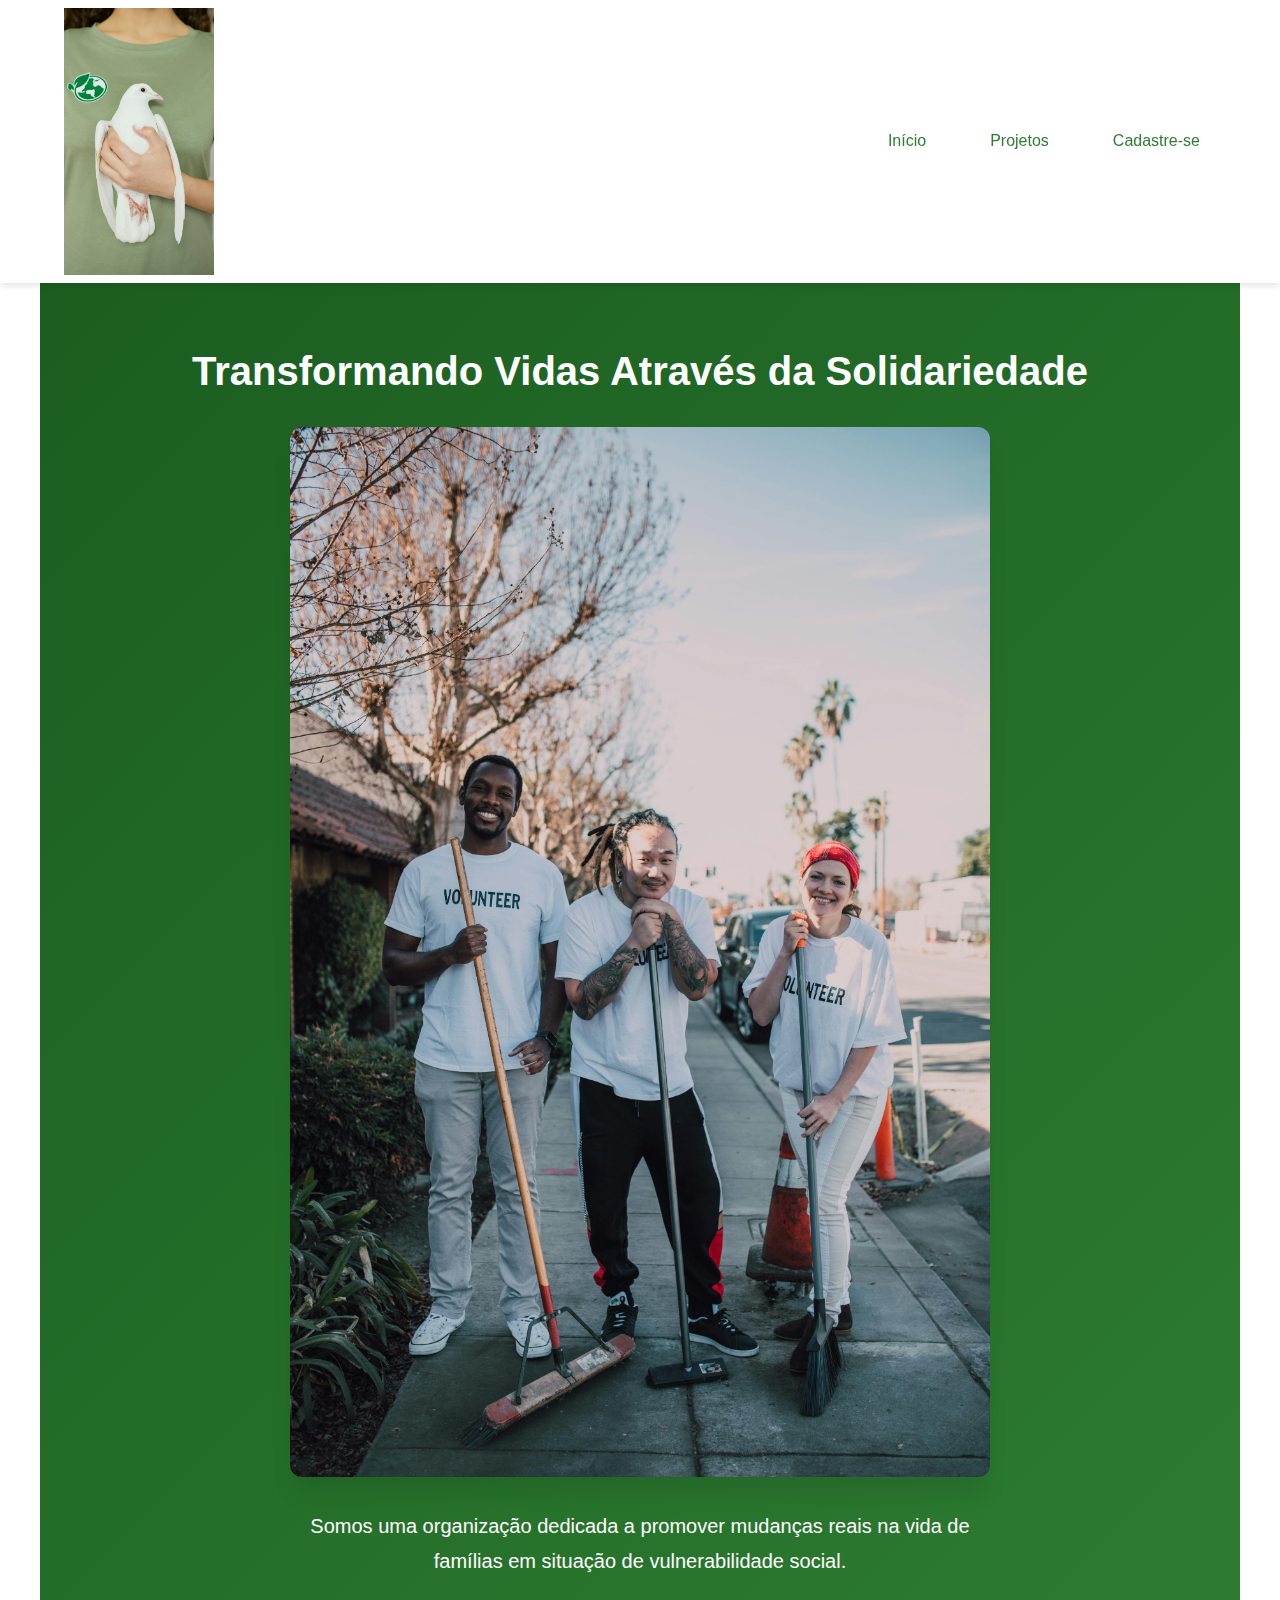
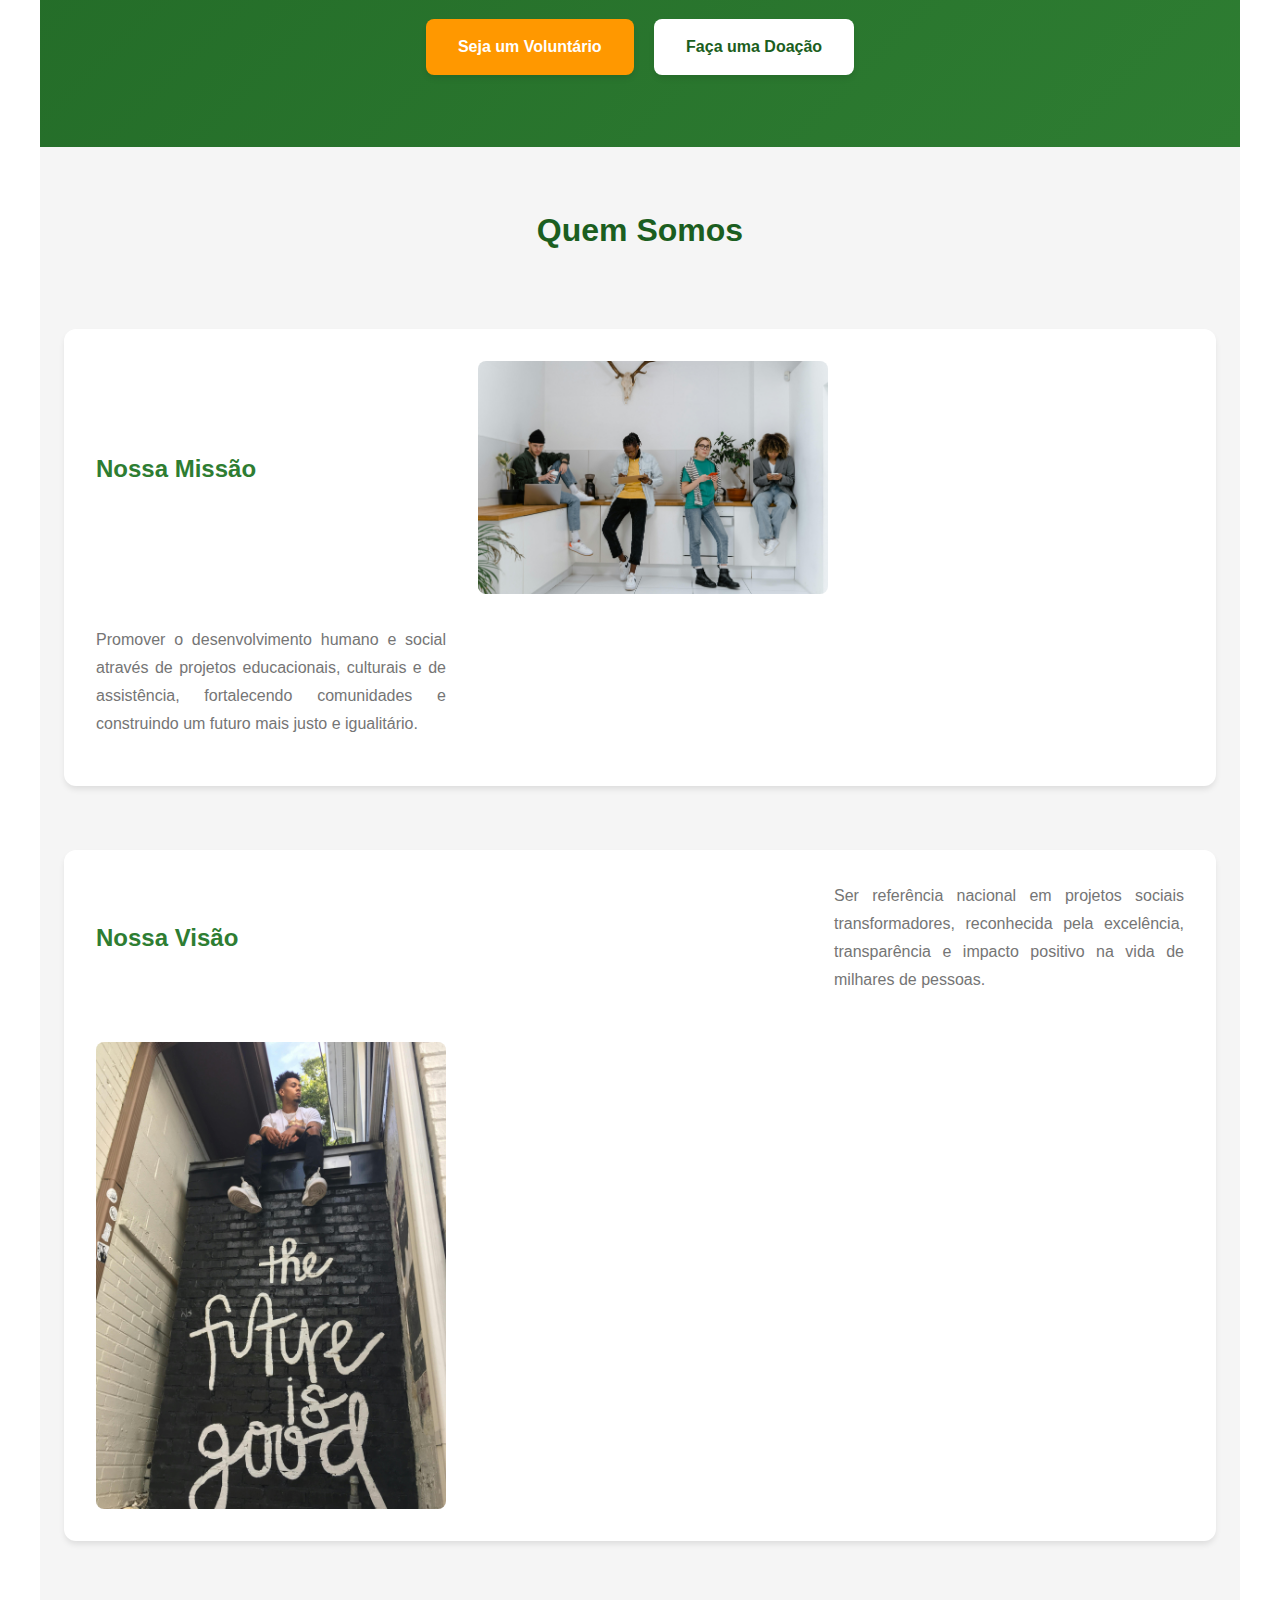
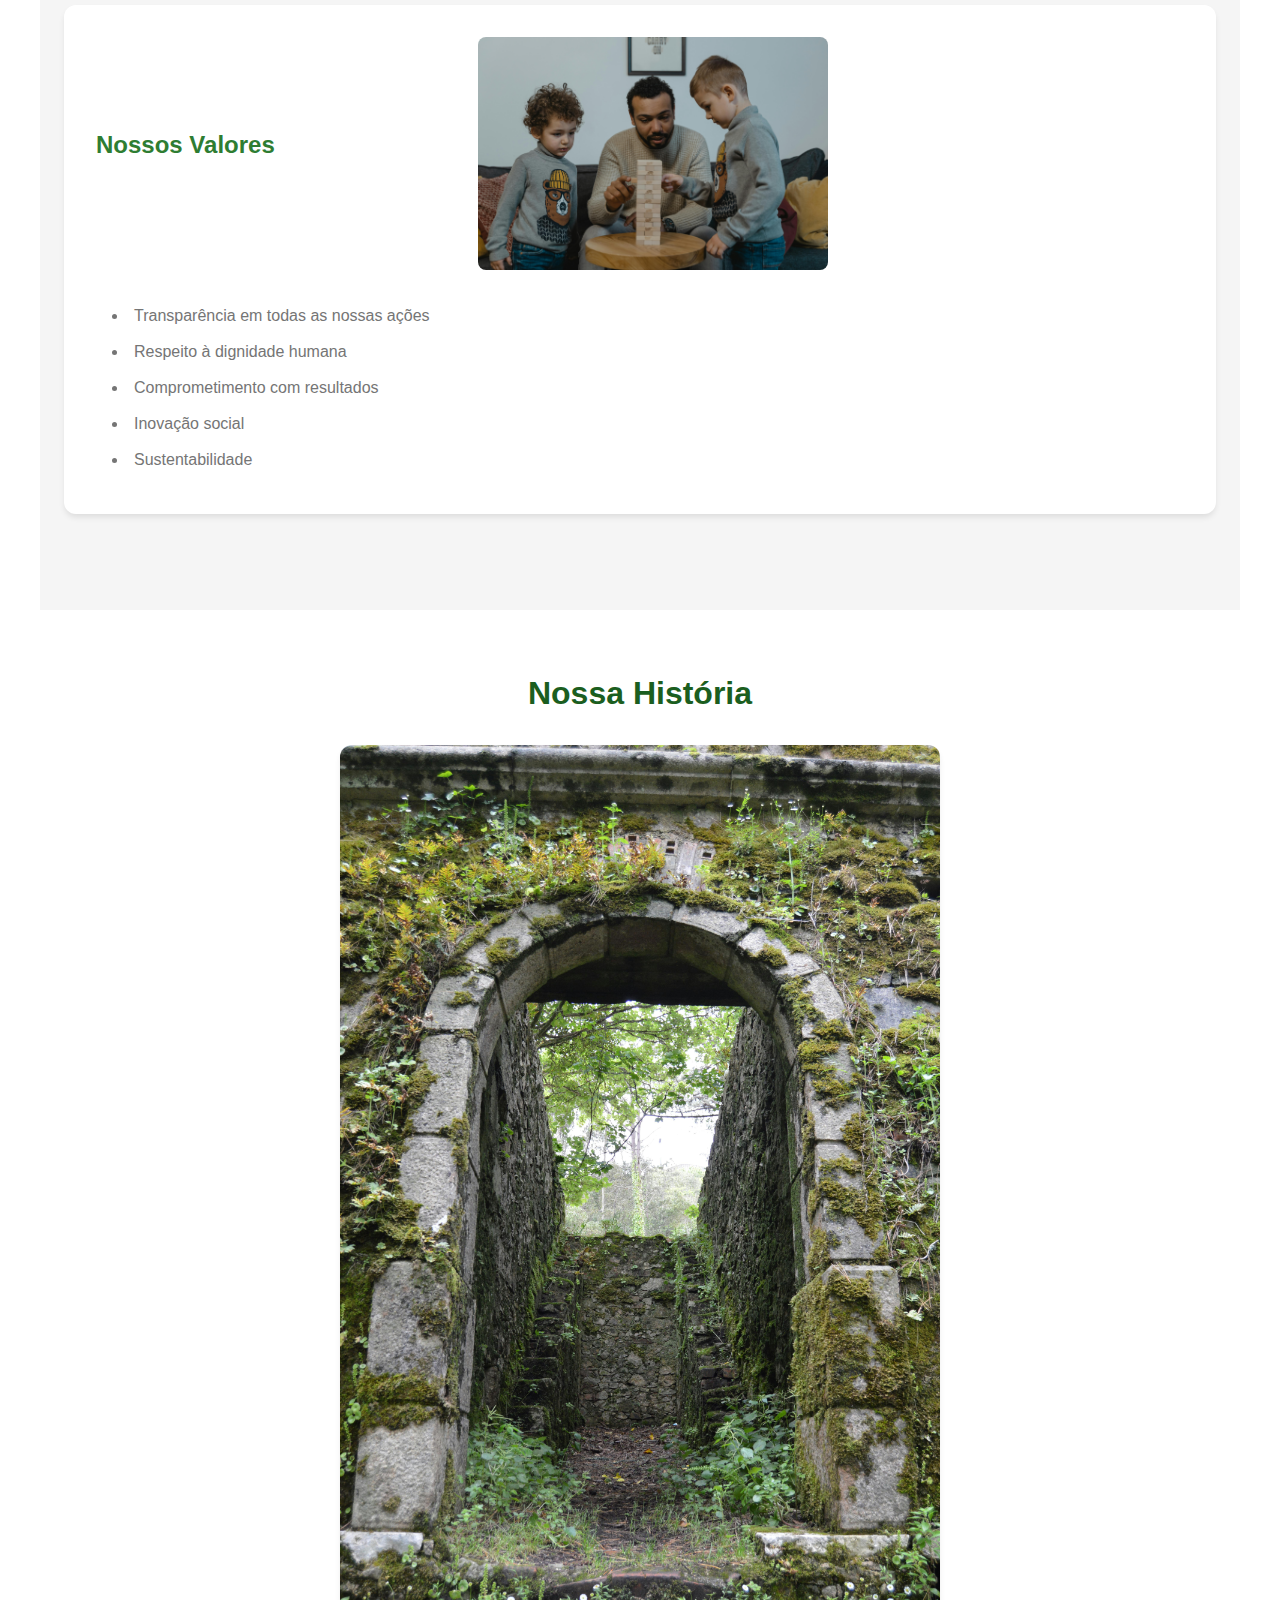
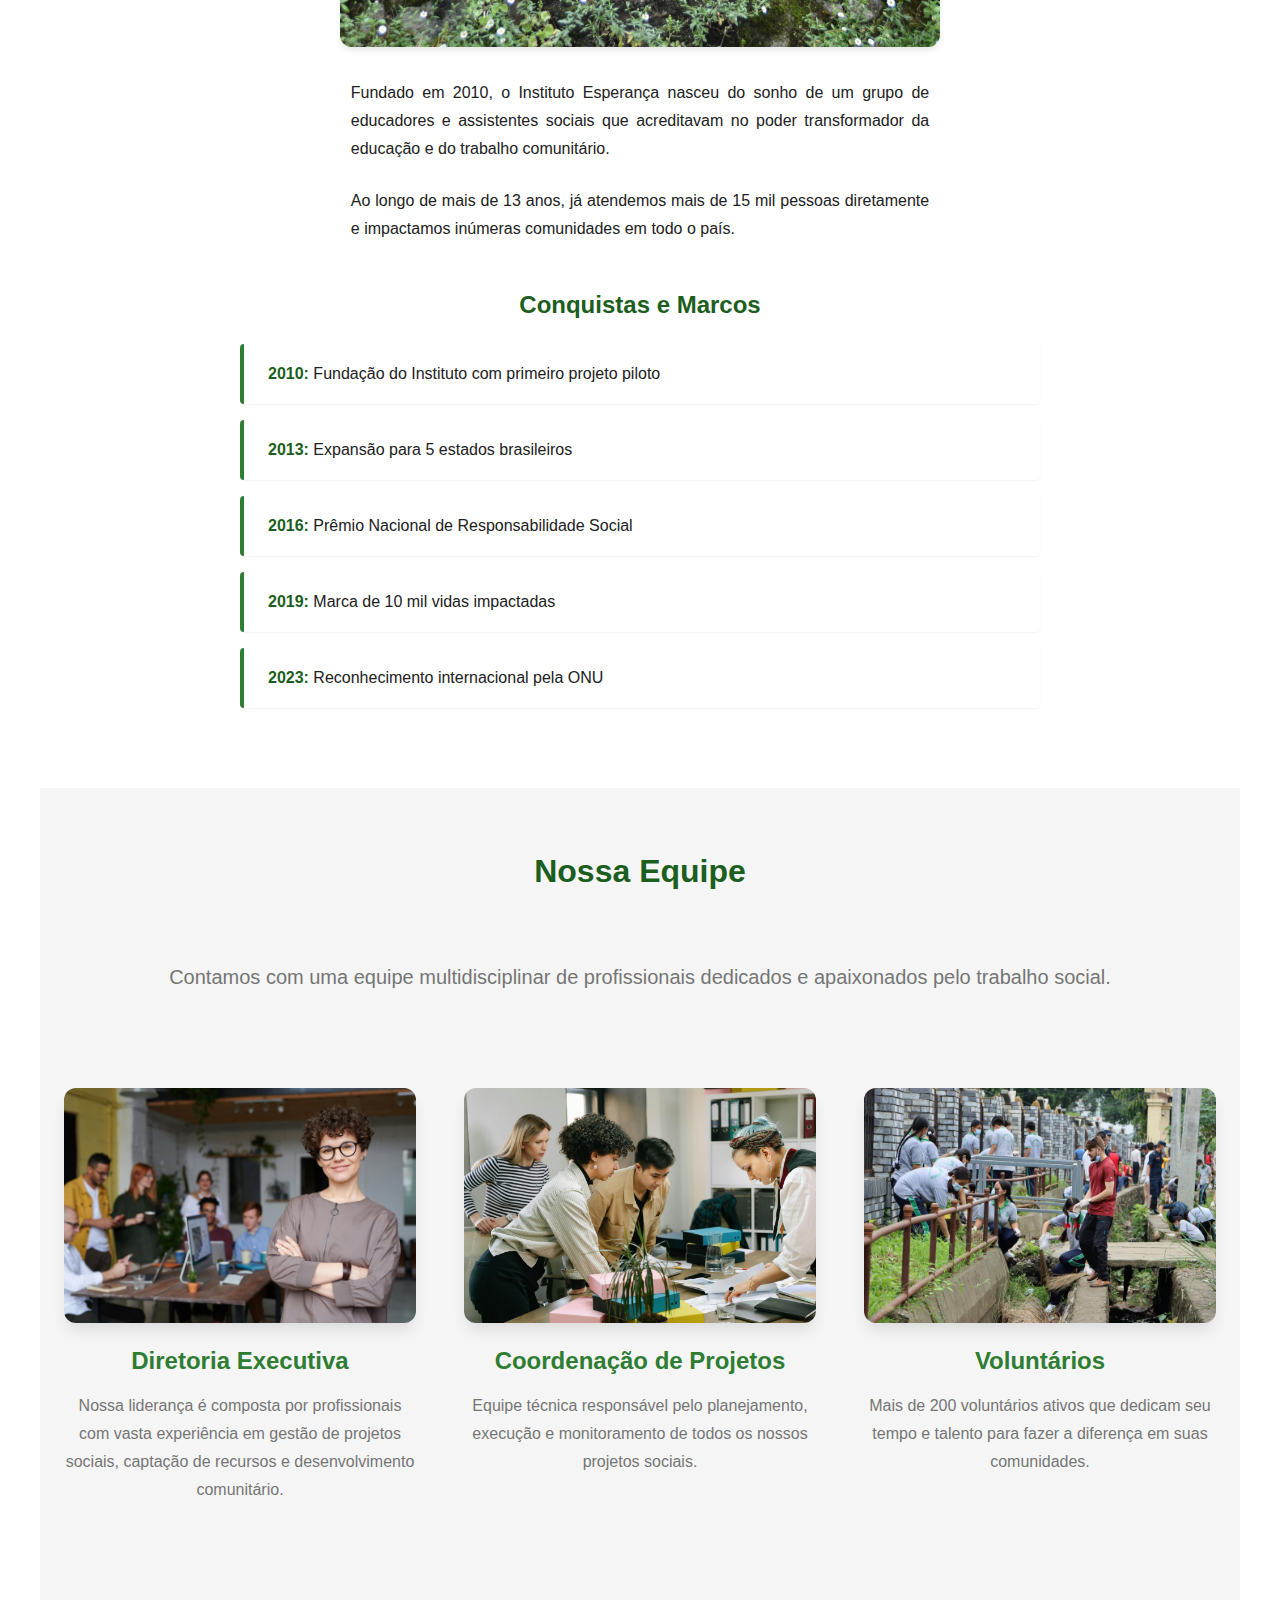
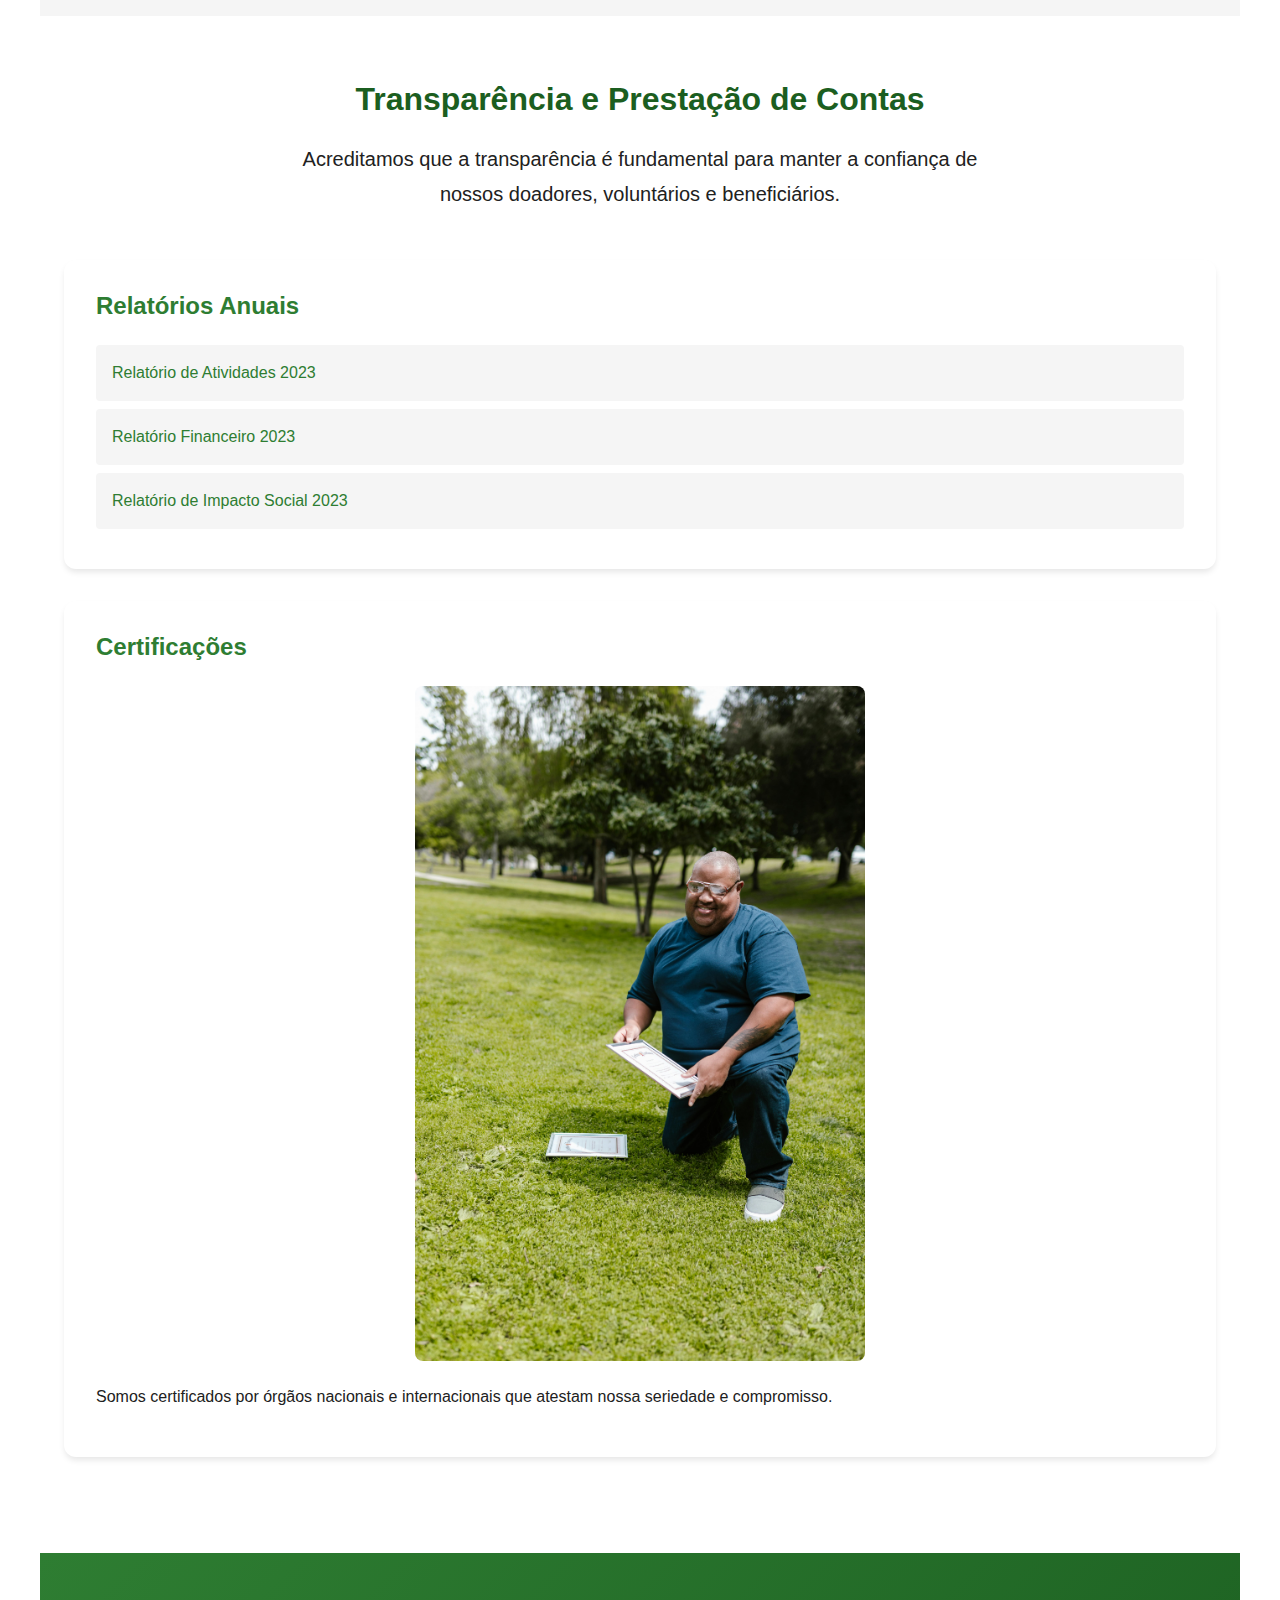
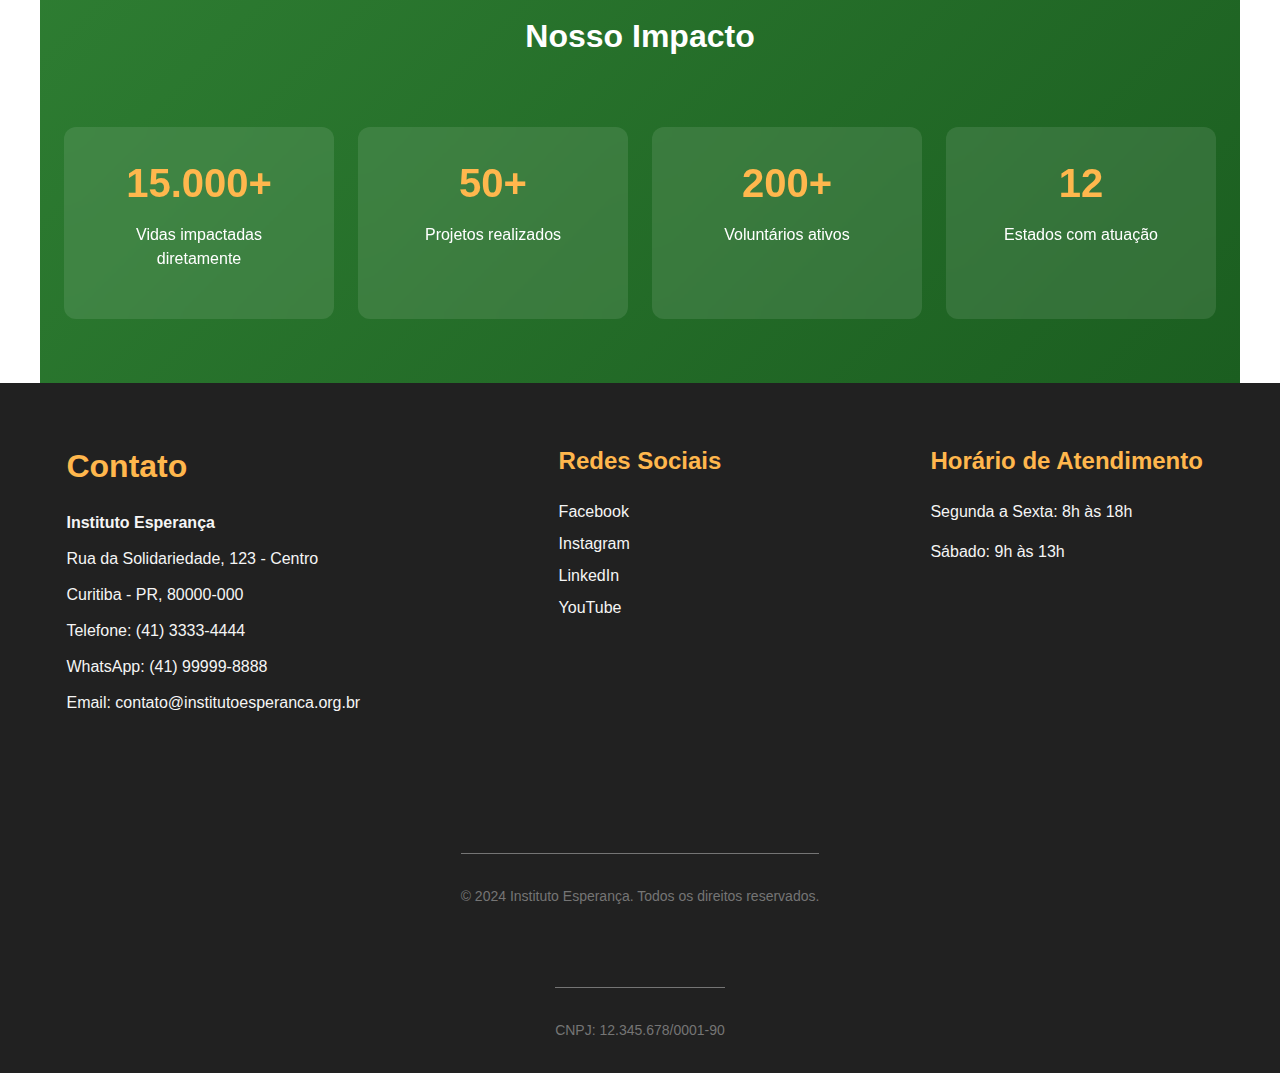
<file: index.html>
<!DOCTYPE html>
<html lang="pt-BR">
<head>
    <meta charset="UTF-8">
    <meta name="viewport" content="width=device-width, initial-scale=1.0">
    <meta name="description" content="ONG dedicada a transformar vidas através de projetos sociais, educação e inclusão. Conheça nosso trabalho e faça parte dessa transformação.">
    <title>Instituto Esperança - Transformando Vidas</title>
    <link rel="stylesheet" href="estilos/variables.css">
    <link rel="stylesheet" href="estilos/layout.css">
    <link rel="stylesheet" href="estilos/responsive.css">
    <link rel="stylesheet" href="estilos/components.css">
</head>
<body>
    <!-- Cabeçalho Principal -->
    <header>
        <nav>
            <img src="imagens/logo.jpg" alt="Logo Instituto Esperança" width="150">
            <ul>
                <li><a href="index.html">Início</a></li>
                <li><a href="projetos.html">Projetos</a></li>
                <li><a href="cadastro.html">Cadastre-se</a></li>
            </ul>
        </nav>
    </header>

    <!-- Conteúdo Principal -->
    <main>
        <!-- Seção Hero/Destaque -->
        <section>
            <h1>Transformando Vidas Através da Solidariedade</h1>
            <img src="imagens/banner-principal.jpg" alt="Crianças participando de atividades educacionais" width="700">
            <p>Somos uma organização dedicada a promover mudanças reais na vida de famílias em situação de vulnerabilidade social.</p>
            <a href="cadastro.html">Seja um Voluntário</a>
            <a href="projetos.html">Faça uma Doação</a>
        </section>

        <!-- Sobre a Organização -->
        <section>
            <h2>Quem Somos</h2>
            <article>
                <h3>Nossa Missão</h3>
                <img src="imagens/missao.jpg" alt="Equipe trabalhando em projeto social" width="350">
                <p>Promover o desenvolvimento humano e social através de projetos educacionais, culturais e de assistência, fortalecendo comunidades e construindo um futuro mais justo e igualitário.</p>
            </article>

            <article>
                <h3>Nossa Visão</h3>
                <img src="imagens/visao.jpg" alt="Visão de futuro da organização" width="350">
                <p>Ser referência nacional em projetos sociais transformadores, reconhecida pela excelência, transparência e impacto positivo na vida de milhares de pessoas.</p>
            </article>

            <article>
                <h3>Nossos Valores</h3>
                <img src="imagens/valores.jpg" alt="Valores da organização" width="350">
                <ul>
                    <li>Transparência em todas as nossas ações</li>
                    <li>Respeito à dignidade humana</li>
                    <li>Comprometimento com resultados</li>
                    <li>Inovação social</li>
                    <li>Sustentabilidade</li>
                </ul>
            </article>
        </section>

        <!-- Nossa História -->
        <section>
            <h2>Nossa História</h2>
            <img src="imagens/historia.jpg" alt="Linha do tempo da organização" width="600">
            <p>Fundado em 2010, o Instituto Esperança nasceu do sonho de um grupo de educadores e assistentes sociais que acreditavam no poder transformador da educação e do trabalho comunitário.</p>
            <p>Ao longo de mais de 13 anos, já atendemos mais de 15 mil pessoas diretamente e impactamos inúmeras comunidades em todo o país.</p>
            
            <h3>Conquistas e Marcos</h3>
            <ul>
                <li><strong>2010:</strong> Fundação do Instituto com primeiro projeto piloto</li>
                <li><strong>2013:</strong> Expansão para 5 estados brasileiros</li>
                <li><strong>2016:</strong> Prêmio Nacional de Responsabilidade Social</li>
                <li><strong>2019:</strong> Marca de 10 mil vidas impactadas</li>
                <li><strong>2023:</strong> Reconhecimento internacional pela ONU</li>
            </ul>
        </section>

        <!-- Equipe -->
        <section>
            <h2>Nossa Equipe</h2>
            <p>Contamos com uma equipe multidisciplinar de profissionais dedicados e apaixonados pelo trabalho social.</p>
            
            <article>
                <img src="imagens/equipe-diretoria.jpg" alt="Diretoria do Instituto" width="500">
                <h3>Diretoria Executiva</h3>
                <p>Nossa liderança é composta por profissionais com vasta experiência em gestão de projetos sociais, captação de recursos e desenvolvimento comunitário.</p>
            </article>

            <article>
                <img src="imagens/equipe-coordenacao.jpg" alt="Equipe de coordenação" width="500">
                <h3>Coordenação de Projetos</h3>
                <p>Equipe técnica responsável pelo planejamento, execução e monitoramento de todos os nossos projetos sociais.</p>
            </article>

            <article>
                <img src="imagens/equipe-voluntarios.jpg" alt="Voluntários em ação" width="500">
                <h3>Voluntários</h3>
                <p>Mais de 200 voluntários ativos que dedicam seu tempo e talento para fazer a diferença em suas comunidades.</p>
            </article>
        </section>

        <!-- Transparência -->
        <section>
            <h2>Transparência e Prestação de Contas</h2>
            <p>Acreditamos que a transparência é fundamental para manter a confiança de nossos doadores, voluntários e beneficiários.</p>
            
            <article>
                <h3>Relatórios Anuais</h3>
                <ul>
                    <li><a href="relatorios.html">Relatório de Atividades 2023</a></li>
                    <li><a href="relatorios.html">Relatório Financeiro 2023</a></li>
                    <li><a href="relatorios.html">Relatório de Impacto Social 2023</a></li>
                </ul>
            </article>

            <article>
                <h3>Certificações</h3>
                <img src="imagens/certificacoes.jpg" alt="Certificações e selos de qualidade" width="450">
                <p>Somos certificados por órgãos nacionais e internacionais que atestam nossa seriedade e compromisso.</p>
            </article>
        </section>

        <!-- Impacto em Números -->
        <section>
            <h2>Nosso Impacto</h2>
            <article>
                <h3>15.000+</h3>
                <p>Vidas impactadas diretamente</p>
            </article>

            <article>
                <h3>50+</h3>
                <p>Projetos realizados</p>
            </article>

            <article>
                <h3>200+</h3>
                <p>Voluntários ativos</p>
            </article>

            <article>
                <h3>12</h3>
                <p>Estados com atuação</p>
            </article>
        </section>
    </main>

    <!-- Rodapé -->
    <footer>
        <section>
            <h2>Contato</h2>
            <address>
                <p><strong>Instituto Esperança</strong></p>
                <p>Rua da Solidariedade, 123 - Centro</p>
                <p>Curitiba - PR, 80000-000</p>
                <p>Telefone: <a href="tel:+554133334444">(41) 3333-4444</a></p>
                <p>WhatsApp: <a href="https://wa.me/5541999998888">(41) 99999-8888</a></p>
                <p>Email: <a href="mailto:contato@institutoesperanca.org.br">contato@institutoesperanca.org.br</a></p>
            </address>
        </section>

        <section>
            <h3>Redes Sociais</h3>
            <ul>
                <li><a href="#">Facebook</a></li>
                <li><a href="#">Instagram</a></li>
                <li><a href="#">LinkedIn</a></li>
                <li><a href="#">YouTube</a></li>
            </ul>
        </section>

        <section>
            <h3>Horário de Atendimento</h3>
            <p>Segunda a Sexta: 8h às 18h</p>
            <p>Sábado: 9h às 13h</p>
        </section>

        <p>&copy; 2024 Instituto Esperança. Todos os direitos reservados.</p>
        <p>CNPJ: 12.345.678/0001-90</p>
    </footer>
</body>
</html>
</file>
<file: estilos/variables.css>
/* ========================================
   SISTEMA DE DESIGN - INSTITUTO ESPERANÇA
   Variables.css
   ======================================== */

:root {
    /* ===== CORES PRIMÁRIAS ===== */
    --color-primary-dark: #1B5E20;      /* Verde escuro - principal */
    --color-primary: #2E7D32;           /* Verde médio - marca */
    --color-primary-light: #4CAF50;     /* Verde claro - destaque */
    
    /* ===== CORES SECUNDÁRIAS ===== */
    --color-secondary-dark: #F57C00;    /* Laranja escuro - call to action */
    --color-secondary: #FF9800;         /* Laranja - ação secundária */
    --color-secondary-light: #FFB74D;   /* Laranja claro - hover */
    
    /* ===== CORES NEUTRAS ===== */
    --color-neutral-dark: #212121;      /* Preto suave - textos principais */
    --color-neutral-medium: #757575;    /* Cinza médio - textos secundários */
    --color-neutral-light: #F5F5F5;     /* Cinza claro - backgrounds */
    --color-neutral-white: #FFFFFF;     /* Branco puro */
    
    /* ===== CORES DE FEEDBACK ===== */
    --color-success: #4CAF50;           /* Verde - sucesso */
    --color-error: #F44336;             /* Vermelho - erro */
    --color-warning: #FFC107;           /* Amarelo - aviso */
    --color-info: #2196F3;              /* Azul - informação */
    
    /* ===== TIPOGRAFIA ===== */
    /* Família de fontes */
    --font-primary: 'Segoe UI', Tahoma, Geneva, Verdana, sans-serif;
    --font-secondary: Georgia, 'Times New Roman', serif;
    
    /* Tamanhos de fonte - Escala hierárquica */
    --font-size-xs: 0.75rem;    /* 12px */
    --font-size-sm: 0.875rem;   /* 14px */
    --font-size-base: 1rem;     /* 16px - tamanho base */
    --font-size-lg: 1.25rem;    /* 20px */
    --font-size-xl: 1.5rem;     /* 24px */
    --font-size-2xl: 2rem;      /* 32px */
    --font-size-3xl: 2.5rem;    /* 40px */
    
    /* Pesos de fonte */
    --font-weight-light: 300;
    --font-weight-normal: 400;
    --font-weight-medium: 500;
    --font-weight-semibold: 600;
    --font-weight-bold: 700;
    
    /* Altura de linha */
    --line-height-tight: 1.2;
    --line-height-normal: 1.5;
    --line-height-relaxed: 1.75;
    
    /* ===== ESPAÇAMENTO MODULAR ===== */
    --spacing-xs: 0.5rem;    /* 8px */
    --spacing-sm: 1rem;      /* 16px */
    --spacing-md: 1.5rem;    /* 24px */
    --spacing-lg: 2rem;      /* 32px */
    --spacing-xl: 3rem;      /* 48px */
    --spacing-2xl: 4rem;     /* 64px */
    
    /* ===== BORDAS E SOMBRAS ===== */
    /* Raios de borda */
    --border-radius-sm: 4px;
    --border-radius-md: 8px;
    --border-radius-lg: 12px;
    --border-radius-xl: 16px;
    --border-radius-full: 9999px;
    
    /* Largura de borda */
    --border-width-thin: 1px;
    --border-width-medium: 2px;
    --border-width-thick: 4px;
    
    /* Sombras */
    --shadow-sm: 0 1px 2px 0 rgba(0, 0, 0, 0.05);
    --shadow-md: 0 4px 6px -1px rgba(0, 0, 0, 0.1);
    --shadow-lg: 0 10px 15px -3px rgba(0, 0, 0, 0.1);
    --shadow-xl: 0 20px 25px -5px rgba(0, 0, 0, 0.1);
    
    /* ===== TRANSIÇÕES ===== */
    --transition-fast: 150ms ease-in-out;
    --transition-base: 300ms ease-in-out;
    --transition-slow: 500ms ease-in-out;
    
    /* ===== DIMENSÕES MÁXIMAS ===== */
    --max-width-content: 1200px;
    --max-width-text: 65ch;
    
    /* ===== Z-INDEX ===== */
    --z-index-dropdown: 1000;
    --z-index-sticky: 1020;
    --z-index-fixed: 1030;
    --z-index-modal-backdrop: 1040;
    --z-index-modal: 1050;
    --z-index-tooltip: 1060;
}

/* ===== RESET E ESTILOS BASE ===== */
* {
    margin: 0;
    padding: 0;
    box-sizing: border-box;
}

html {
    font-size: 16px;
    scroll-behavior: smooth;
}

body {
    font-family: var(--font-primary);
    font-size: var(--font-size-base);
    line-height: var(--line-height-normal);
    color: var(--color-neutral-dark);
    background-color: var(--color-neutral-white);
    -webkit-font-smoothing: antialiased;
    -moz-osx-font-smoothing: grayscale;
}

/* ===== TIPOGRAFIA BASE ===== */
h1, h2, h3, h4, h5, h6 {
    font-weight: var(--font-weight-bold);
    line-height: var(--line-height-tight);
    color: var(--color-primary-dark);
    margin-bottom: var(--spacing-sm);
}

h1 {
    font-size: var(--font-size-3xl);
}

h2 {
    font-size: var(--font-size-2xl);
}

h3 {
    font-size: var(--font-size-xl);
}

h4 {
    font-size: var(--font-size-lg);
}

h5, h6 {
    font-size: var(--font-size-base);
}

p {
    margin-bottom: var(--spacing-sm);
}

a {
    color: var(--color-primary);
    text-decoration: none;
    transition: color var(--transition-fast);
}

a:hover {
    color: var(--color-primary-light);
}

/* ===== UTILITÁRIOS DE COR ===== */
.text-primary {
    color: var(--color-primary);
}

.text-secondary {
    color: var(--color-secondary);
}

.text-neutral {
    color: var(--color-neutral-medium);
}

.bg-primary {
    background-color: var(--color-primary);
}

.bg-secondary {
    background-color: var(--color-secondary);
}

.bg-light {
    background-color: var(--color-neutral-light);
}

/* ===== UTILITÁRIOS DE ESPAÇAMENTO ===== */
.mt-xs { margin-top: var(--spacing-xs); }
.mt-sm { margin-top: var(--spacing-sm); }
.mt-md { margin-top: var(--spacing-md); }
.mt-lg { margin-top: var(--spacing-lg); }
.mt-xl { margin-top: var(--spacing-xl); }

.mb-xs { margin-bottom: var(--spacing-xs); }
.mb-sm { margin-bottom: var(--spacing-sm); }
.mb-md { margin-bottom: var(--spacing-md); }
.mb-lg { margin-bottom: var(--spacing-lg); }
.mb-xl { margin-bottom: var(--spacing-xl); }

.pt-xs { padding-top: var(--spacing-xs); }
.pt-sm { padding-top: var(--spacing-sm); }
.pt-md { padding-top: var(--spacing-md); }
.pt-lg { padding-top: var(--spacing-lg); }
.pt-xl { padding-top: var(--spacing-xl); }

.pb-xs { padding-bottom: var(--spacing-xs); }
.pb-sm { padding-bottom: var(--spacing-sm); }
.pb-md { padding-bottom: var(--spacing-md); }
.pb-lg { padding-bottom: var(--spacing-lg); }
.pb-xl { padding-bottom: var(--spacing-xl); }
</file>
<file: estilos/layout.css>
/* ========================================
   LAYOUT - INSTITUTO ESPERANÇA
   layout.css
   ======================================== */

/* ===== HEADER E NAVEGAÇÃO ===== */
header {
    background-color: var(--color-neutral-white);
    box-shadow: var(--shadow-md);
    position: sticky;
    top: 0;
    z-index: var(--z-index-sticky);
    padding: var(--spacing-xs) 0;
}

header nav {
    max-width: var(--max-width-content);
    margin: 0 auto;
    padding: 0 var(--spacing-md);
    display: flex;
    justify-content: space-between;
    align-items: center;
    gap: var(--spacing-md);
}

header nav img {
    display: block;
    height: auto;
}

header nav ul {
    display: flex;
    gap: var(--spacing-lg);
    list-style: none;
}

header nav ul li a {
    font-weight: var(--font-weight-medium);
    padding: var(--spacing-xs) var(--spacing-sm);
    border-radius: var(--border-radius-sm);
    transition: all var(--transition-fast);
}

header nav ul li a:hover {
    background-color: var(--color-primary-light);
    color: var(--color-neutral-white);
}

/* ===== MAIN CONTENT ===== */
main {
    min-height: 60vh;
}

main > section {
    max-width: var(--max-width-content);
    margin: 0 auto;
    padding: var(--spacing-2xl) var(--spacing-md);
}

/* Seções alternadas com background */
main > section:nth-child(even) {
    background-color: var(--color-neutral-light);
}

/* ===== SEÇÃO HERO/DESTAQUE ===== */
main > section:first-child {
    text-align: center;
    padding: var(--spacing-2xl) var(--spacing-md);
    background: linear-gradient(135deg, var(--color-primary-dark) 0%, var(--color-primary) 100%);
    color: var(--color-neutral-white);
}

main > section:first-child h1 {
    color: var(--color-neutral-white);
    margin-bottom: var(--spacing-lg);
    font-size: var(--font-size-3xl);
}

main > section:first-child img {
    border-radius: var(--border-radius-lg);
    box-shadow: var(--shadow-xl);
    margin: var(--spacing-lg) auto;
    display: block;
    max-width: 100%;
    height: auto;
}

main > section:first-child p {
    font-size: var(--font-size-lg);
    margin: var(--spacing-lg) auto;
    max-width: var(--max-width-text);
    line-height: var(--line-height-relaxed);
}

/* Botões da seção hero */
main > section:first-child a {
    display: inline-block;
    padding: var(--spacing-sm) var(--spacing-lg);
    margin: var(--spacing-xs);
    border-radius: var(--border-radius-md);
    font-weight: var(--font-weight-semibold);
    transition: all var(--transition-base);
    box-shadow: var(--shadow-md);
}

main > section:first-child a:first-of-type {
    background-color: var(--color-secondary);
    color: var(--color-neutral-white);
}

main > section:first-child a:first-of-type:hover {
    background-color: var(--color-secondary-dark);
    transform: translateY(-2px);
    box-shadow: var(--shadow-lg);
}

main > section:first-child a:last-of-type {
    background-color: var(--color-neutral-white);
    color: var(--color-primary-dark);
}

main > section:first-child a:last-of-type:hover {
    background-color: var(--color-primary-light);
    color: var(--color-neutral-white);
    transform: translateY(-2px);
    box-shadow: var(--shadow-lg);
}

/* ===== SEÇÃO QUEM SOMOS (Cards) ===== */
main > section:nth-child(2) {
    padding: var(--spacing-2xl) var(--spacing-md);
}

main > section:nth-child(2) h2 {
    text-align: center;
    margin-bottom: var(--spacing-xl);
    font-size: var(--font-size-2xl);
}

main > section:nth-child(2) article {
    background-color: var(--color-neutral-white);
    border-radius: var(--border-radius-lg);
    padding: var(--spacing-lg);
    margin-bottom: var(--spacing-lg);
    box-shadow: var(--shadow-md);
    transition: transform var(--transition-base), box-shadow var(--transition-base);
}

main > section:nth-child(2) article:hover {
    transform: translateY(-5px);
    box-shadow: var(--shadow-xl);
}

main > section:nth-child(2) article img {
    width: 100%;
    max-width: 350px;
    height: auto;
    border-radius: var(--border-radius-md);
    margin-bottom: var(--spacing-md);
    display: block;
    margin-left: auto;
    margin-right: auto;
}

main > section:nth-child(2) article h3 {
    color: var(--color-primary);
    margin-bottom: var(--spacing-sm);
    text-align: center;
}

main > section:nth-child(2) article p {
    text-align: justify;
    line-height: var(--line-height-relaxed);
    color: var(--color-neutral-medium);
}

main > section:nth-child(2) article ul {
    list-style-position: inside;
    color: var(--color-neutral-medium);
    line-height: var(--line-height-relaxed);
}

main > section:nth-child(2) article ul li {
    margin-bottom: var(--spacing-xs);
    padding-left: var(--spacing-sm);
}

/* ===== SEÇÃO HISTÓRIA ===== */
main > section:nth-child(3) h2 {
    text-align: center;
    margin-bottom: var(--spacing-lg);
}

main > section:nth-child(3) img {
    display: block;
    margin: var(--spacing-lg) auto;
    max-width: 100%;
    height: auto;
    border-radius: var(--border-radius-lg);
    box-shadow: var(--shadow-md);
}

main > section:nth-child(3) p {
    text-align: justify;
    line-height: var(--line-height-relaxed);
    max-width: var(--max-width-text);
    margin: var(--spacing-md) auto;
}

main > section:nth-child(3) h3 {
    margin-top: var(--spacing-xl);
    margin-bottom: var(--spacing-md);
    text-align: center;
}

main > section:nth-child(3) ul {
    max-width: 800px;
    margin: 0 auto;
    list-style: none;
}

main > section:nth-child(3) ul li {
    padding: var(--spacing-sm) var(--spacing-md);
    margin-bottom: var(--spacing-sm);
    background-color: var(--color-neutral-white);
    border-left: 4px solid var(--color-primary);
    border-radius: var(--border-radius-sm);
    box-shadow: var(--shadow-sm);
    line-height: var(--line-height-relaxed);
}

main > section:nth-child(3) ul li strong {
    color: var(--color-primary-dark);
    font-weight: var(--font-weight-bold);
}

/* ===== SEÇÃO EQUIPE ===== */
main > section:nth-child(4) h2 {
    text-align: center;
    margin-bottom: var(--spacing-md);
}

main > section:nth-child(4) > p {
    text-align: center;
    margin-bottom: var(--spacing-xl);
    font-size: var(--font-size-lg);
    color: var(--color-neutral-medium);
}

main > section:nth-child(4) article {
    margin-bottom: var(--spacing-xl);
    text-align: center;
}

main > section:nth-child(4) article img {
    display: block;
    margin: 0 auto var(--spacing-md);
    max-width: 100%;
    height: auto;
    border-radius: var(--border-radius-lg);
    box-shadow: var(--shadow-lg);
}

main > section:nth-child(4) article h3 {
    color: var(--color-primary);
    margin-bottom: var(--spacing-sm);
}

main > section:nth-child(4) article p {
    max-width: var(--max-width-text);
    margin: 0 auto;
    line-height: var(--line-height-relaxed);
    color: var(--color-neutral-medium);
}

/* ===== SEÇÃO TRANSPARÊNCIA ===== */
main > section:nth-child(5) h2 {
    text-align: center;
    margin-bottom: var(--spacing-md);
}

main > section:nth-child(5) > p {
    text-align: center;
    max-width: var(--max-width-text);
    margin: 0 auto var(--spacing-xl);
    font-size: var(--font-size-lg);
    line-height: var(--line-height-relaxed);
}

main > section:nth-child(5) article {
    background-color: var(--color-neutral-white);
    padding: var(--spacing-lg);
    border-radius: var(--border-radius-lg);
    margin-bottom: var(--spacing-lg);
    box-shadow: var(--shadow-md);
}

main > section:nth-child(5) article h3 {
    color: var(--color-primary);
    margin-bottom: var(--spacing-md);
}

main > section:nth-child(5) article ul {
    list-style: none;
}

main > section:nth-child(5) article ul li {
    margin-bottom: var(--spacing-xs);
}

main > section:nth-child(5) article ul li a {
    display: block;
    padding: var(--spacing-sm);
    background-color: var(--color-neutral-light);
    border-radius: var(--border-radius-sm);
    transition: all var(--transition-fast);
}

main > section:nth-child(5) article ul li a:hover {
    background-color: var(--color-primary-light);
    color: var(--color-neutral-white);
    padding-left: var(--spacing-md);
}

main > section:nth-child(5) article img {
    display: block;
    margin: var(--spacing-md) auto;
    max-width: 100%;
    height: auto;
    border-radius: var(--border-radius-md);
}

/* ===== SEÇÃO IMPACTO (Grid de números) ===== */
main > section:nth-child(6) {
    background: linear-gradient(135deg, var(--color-primary) 0%, var(--color-primary-dark) 100%);
    color: var(--color-neutral-white);
    text-align: center;
}

main > section:nth-child(6) h2 {
    color: var(--color-neutral-white);
    margin-bottom: var(--spacing-xl);
}

main > section:nth-child(6) article {
    display: inline-block;
    width: calc(25% - var(--spacing-md));
    margin: var(--spacing-sm);
    padding: var(--spacing-lg);
    background-color: rgba(255, 255, 255, 0.1);
    border-radius: var(--border-radius-lg);
    backdrop-filter: blur(10px);
    transition: all var(--transition-base);
}

main > section:nth-child(6) article:hover {
    transform: scale(1.05);
    background-color: rgba(255, 255, 255, 0.2);
}

main > section:nth-child(6) article h3 {
    font-size: var(--font-size-3xl);
    color: var(--color-secondary-light);
    margin-bottom: var(--spacing-sm);
    font-weight: var(--font-weight-bold);
}

main > section:nth-child(6) article p {
    font-size: var(--font-size-base);
    color: var(--color-neutral-white);
}

/* ===== FOOTER ===== */
footer {
    background-color: var(--color-neutral-dark);
    color: var(--color-neutral-light);
    padding: var(--spacing-2xl) var(--spacing-md) var(--spacing-lg);
}

footer section {
    max-width: var(--max-width-content);
    margin: 0 auto var(--spacing-xl);
}

footer h2, footer h3 {
    color: var(--color-secondary-light);
    margin-bottom: var(--spacing-md);
}

footer address {
    font-style: normal;
    line-height: var(--line-height-relaxed);
}

footer address p {
    margin-bottom: var(--spacing-xs);
}

footer a {
    color: var(--color-neutral-light);
    transition: color var(--transition-fast);
}

footer a:hover {
    color: var(--color-secondary-light);
}

footer ul {
    list-style: none;
}

footer ul li {
    margin-bottom: var(--spacing-xs);
}

footer > p {
    text-align: center;
    color: var(--color-neutral-medium);
    font-size: var(--font-size-sm);
    padding-top: var(--spacing-lg);
    border-top: 1px solid var(--color-neutral-medium);
    max-width: var(--max-width-content);
    margin: 0 auto;
}

/* ===== RESPONSIVIDADE ===== */

/* Tablets */
@media (max-width: 768px) {
    header nav {
        flex-direction: column;
        text-align: center;
    }

    header nav ul {
        flex-direction: column;
        gap: var(--spacing-sm);
        width: 100%;
    }

    main > section:first-child h1 {
        font-size: var(--font-size-2xl);
    }

    main > section:nth-child(6) article {
        width: calc(50% - var(--spacing-md));
    }
}

/* Mobile */
@media (max-width: 480px) {
    :root {
        font-size: 14px;
    }

    header nav img {
        width: 120px;
    }

    main > section {
        padding: var(--spacing-lg) var(--spacing-sm);
    }

    main > section:first-child {
        padding: var(--spacing-lg) var(--spacing-sm);
    }

    main > section:first-child h1 {
        font-size: var(--font-size-xl);
    }

    main > section:first-child a {
        display: block;
        margin: var(--spacing-sm) 0;
    }

    main > section:nth-child(6) article {
        width: 100%;
        margin: var(--spacing-sm) 0;
    }

    footer section {
        margin-bottom: var(--spacing-lg);
    }
}
</file>
<file: estilos/responsive.css>
/* ========================================
   RESPONSIVE - INSTITUTO ESPERANÇA
   responsive.css
   ======================================== */

/* ===== BREAKPOINTS =====
   - Mobile: até 480px
   - Tablet: 481px até 768px
   - Desktop Pequeno: 769px até 1024px
   - Desktop Grande: 1025px+
   ======================================== */

/* ===== DESKTOP GRANDE (1200px+) ===== */
@media (min-width: 1200px) {
    /* Grid de 3 colunas para cards de Missão, Visão, Valores */
    main > section:nth-child(2) {
        display: grid;
        grid-template-columns: 1fr;
        gap: var(--spacing-lg);
    }

    main > section:nth-child(2) h2 {
        grid-column: 1 / -1;
    }

    main > section:nth-child(2) article {
        display: grid;
        grid-template-columns: 350px 1fr;
        gap: var(--spacing-lg);
        align-items: center;
        text-align: left;
    }

    main > section:nth-child(2) article:nth-of-type(even) {
        grid-template-columns: 1fr 350px;
    }

    main > section:nth-child(2) article:nth-of-type(even) img {
        order: 2;
    }

    main > section:nth-child(2) article img {
        margin: 0;
    }

    main > section:nth-child(2) article h3 {
        text-align: left;
    }

    /* Grid para equipe */
    main > section:nth-child(4) {
        display: grid;
        grid-template-columns: repeat(3, 1fr);
        gap: var(--spacing-xl);
    }

    main > section:nth-child(4) h2,
    main > section:nth-child(4) > p {
        grid-column: 1 / -1;
    }

    /* Grid 4 colunas para impacto */
    main > section:nth-child(6) {
        display: grid;
        grid-template-columns: repeat(4, 1fr);
        gap: var(--spacing-md);
    }

    main > section:nth-child(6) h2 {
        grid-column: 1 / -1;
    }

    main > section:nth-child(6) article {
        width: 100%;
        margin: 0;
    }

    /* Grid para footer */
    footer {
        display: grid;
        grid-template-columns: repeat(3, 1fr);
        gap: var(--spacing-xl);
    }

    footer > p {
        grid-column: 1 / -1;
        margin-top: var(--spacing-lg);
    }
}

/* ===== DESKTOP MÉDIO (1024px - 1199px) ===== */
@media (min-width: 1024px) and (max-width: 1199px) {
    main > section:nth-child(2) article {
        display: grid;
        grid-template-columns: 300px 1fr;
        gap: var(--spacing-md);
        align-items: center;
    }

    main > section:nth-child(2) article img {
        max-width: 300px;
    }

    /* Grid 2 colunas para equipe */
    main > section:nth-child(4) {
        display: grid;
        grid-template-columns: repeat(2, 1fr);
        gap: var(--spacing-lg);
    }

    main > section:nth-child(4) h2,
    main > section:nth-child(4) > p {
        grid-column: 1 / -1;
    }

    /* Grid 4 colunas para impacto */
    main > section:nth-child(6) article {
        width: calc(25% - var(--spacing-md));
    }

    /* Grid para footer */
    footer {
        display: grid;
        grid-template-columns: repeat(3, 1fr);
        gap: var(--spacing-lg);
    }

    footer > p {
        grid-column: 1 / -1;
    }
}

/* ===== TABLET (768px - 1023px) ===== */
@media (min-width: 768px) and (max-width: 1023px) {
    /* Ajuste do header */
    header nav {
        gap: var(--spacing-sm);
    }

    header nav ul {
        gap: var(--spacing-md);
    }

    /* Hero section */
    main > section:first-child h1 {
        font-size: var(--font-size-2xl);
    }

    main > section:first-child img {
        max-width: 600px;
    }

    main > section:first-child p {
        font-size: var(--font-size-base);
    }

    /* Cards em coluna única */
    main > section:nth-child(2) article {
        max-width: 600px;
        margin-left: auto;
        margin-right: auto;
    }

    /* Grid 2 colunas para equipe */
    main > section:nth-child(4) {
        display: grid;
        grid-template-columns: repeat(2, 1fr);
        gap: var(--spacing-lg);
    }

    main > section:nth-child(4) h2,
    main > section:nth-child(4) > p {
        grid-column: 1 / -1;
    }

    main > section:nth-child(4) article:last-child {
        grid-column: 1 / -1;
        max-width: 500px;
        margin: 0 auto;
    }

    /* Grid 2 colunas para impacto */
    main > section:nth-child(6) article {
        width: calc(50% - var(--spacing-sm));
        margin: var(--spacing-xs);
    }

    /* Footer em 2 colunas */
    footer {
        display: grid;
        grid-template-columns: repeat(2, 1fr);
        gap: var(--spacing-lg);
    }

    footer section:last-of-type {
        grid-column: 1 / -1;
        text-align: center;
    }

    footer > p {
        grid-column: 1 / -1;
    }
}

/* ===== TABLET PEQUENO (481px - 767px) ===== */
@media (min-width: 481px) and (max-width: 767px) {
    /* Header em coluna */
    header nav {
        flex-direction: column;
        gap: var(--spacing-sm);
    }

    header nav img {
        width: 130px;
    }

    header nav ul {
        flex-direction: row;
        flex-wrap: wrap;
        justify-content: center;
        gap: var(--spacing-sm);
        width: 100%;
    }

    /* Hero section */
    main > section:first-child {
        padding: var(--spacing-xl) var(--spacing-md);
    }

    main > section:first-child h1 {
        font-size: var(--font-size-xl);
    }

    main > section:first-child img {
        max-width: 500px;
    }

    main > section:first-child a {
        display: inline-block;
        width: auto;
        min-width: 200px;
    }

    /* Seções com padding reduzido */
    main > section {
        padding: var(--spacing-xl) var(--spacing-md);
    }

    /* Cards centralizados */
    main > section:nth-child(2) article {
        max-width: 500px;
        margin-left: auto;
        margin-right: auto;
    }

    /* História */
    main > section:nth-child(3) img {
        max-width: 500px;
    }

    /* Equipe em coluna única */
    main > section:nth-child(4) article {
        max-width: 500px;
        margin-left: auto;
        margin-right: auto;
    }

    main > section:nth-child(4) article img {
        max-width: 400px;
    }

    /* Impacto em 2 colunas */
    main > section:nth-child(6) article {
        width: calc(50% - var(--spacing-sm));
        margin: var(--spacing-xs);
    }

    /* Footer em coluna única */
    footer section {
        text-align: center;
        margin-bottom: var(--spacing-lg);
    }
}

/* ===== MOBILE (até 480px) ===== */
@media (max-width: 480px) {
    /* Reduz tamanho base da fonte */
    :root {
        font-size: 14px;
    }

    /* Header compacto */
    header {
        padding: var(--spacing-xs) 0;
    }

    header nav {
        flex-direction: column;
        gap: var(--spacing-xs);
        padding: 0 var(--spacing-sm);
    }

    header nav img {
        width: 100px;
    }

    header nav ul {
        flex-direction: column;
        gap: var(--spacing-xs);
        width: 100%;
        text-align: center;
    }

    header nav ul li a {
        display: block;
        width: 100%;
    }

    /* Hero section mobile */
    main > section:first-child {
        padding: var(--spacing-lg) var(--spacing-sm);
    }

    main > section:first-child h1 {
        font-size: var(--font-size-xl);
        line-height: var(--line-height-normal);
    }

    main > section:first-child img {
        width: 100%;
        max-width: 100%;
    }

    main > section:first-child p {
        font-size: var(--font-size-base);
    }

    main > section:first-child a {
        display: block;
        width: 100%;
        margin: var(--spacing-xs) 0;
        padding: var(--spacing-sm);
    }

    /* Todas as seções com padding reduzido */
    main > section {
        padding: var(--spacing-lg) var(--spacing-sm);
    }

    /* Títulos menores */
    h1 {
        font-size: var(--font-size-2xl);
    }

    h2 {
        font-size: var(--font-size-xl);
    }

    h3 {
        font-size: var(--font-size-lg);
    }

    /* Cards full width */
    main > section:nth-child(2) article {
        padding: var(--spacing-md);
    }

    main > section:nth-child(2) article img {
        max-width: 100%;
    }

    /* História */
    main > section:nth-child(3) img {
        max-width: 100%;
    }

    main > section:nth-child(3) ul li {
        padding: var(--spacing-xs) var(--spacing-sm);
        font-size: var(--font-size-sm);
    }

    /* Equipe */
    main > section:nth-child(4) article img {
        max-width: 100%;
    }

    /* Transparência */
    main > section:nth-child(5) article {
        padding: var(--spacing-md);
    }

    /* Impacto em coluna única */
    main > section:nth-child(6) {
        padding: var(--spacing-lg) var(--spacing-sm);
    }

    main > section:nth-child(6) article {
        width: 100%;
        margin: var(--spacing-sm) 0;
        padding: var(--spacing-md);
    }

    main > section:nth-child(6) article h3 {
        font-size: var(--font-size-2xl);
    }

    /* Footer mobile */
    footer {
        padding: var(--spacing-lg) var(--spacing-sm);
    }

    footer section {
        margin-bottom: var(--spacing-lg);
        text-align: center;
    }

    footer h2, footer h3 {
        font-size: var(--font-size-lg);
    }

    footer > p {
        font-size: var(--font-size-xs);
        padding-top: var(--spacing-md);
    }
}

/* ===== MOBILE EXTRA PEQUENO (até 360px) ===== */
@media (max-width: 360px) {
    :root {
        font-size: 13px;
    }

    header nav img {
        width: 90px;
    }

    main > section:first-child h1 {
        font-size: var(--font-size-lg);
    }

    main > section:first-child a {
        padding: var(--spacing-xs) var(--spacing-sm);
        font-size: var(--font-size-sm);
    }

    main > section:nth-child(6) article h3 {
        font-size: var(--font-size-xl);
    }
}

/* ===== UTILITÁRIOS RESPONSIVOS ===== */

/* Ocultar em mobile */
@media (max-width: 768px) {
    .hide-mobile {
        display: none !important;
    }
}

/* Ocultar em desktop */
@media (min-width: 769px) {
    .hide-desktop {
        display: none !important;
    }
}

/* Texto centralizado em mobile */
@media (max-width: 768px) {
    .text-center-mobile {
        text-align: center !important;
    }
}

/* Imagens responsivas */
img {
    max-width: 100%;
    height: auto;
    display: block;
}

/* Container responsivo */
.container {
    width: 100%;
    max-width: var(--max-width-content);
    margin: 0 auto;
    padding: 0 var(--spacing-md);
}

@media (max-width: 768px) {
    .container {
        padding: 0 var(--spacing-sm);
    }
}

/* ===== MELHORIAS DE ACESSIBILIDADE ===== */

/* Aumenta área de toque em dispositivos móveis */
@media (max-width: 768px) {
    a, button {
        min-height: 44px;
        display: inline-flex;
        align-items: center;
        justify-content: center;
    }

    header nav ul li a {
        min-height: 44px;
        padding: var(--spacing-sm) var(--spacing-md);
    }
}

/* Melhor legibilidade em telas pequenas */
@media (max-width: 480px) {
    body {
        line-height: var(--line-height-relaxed);
    }

    p {
        text-align: left;
    }
}

/* ===== ORIENTAÇÃO LANDSCAPE EM MOBILE ===== */
@media (max-width: 768px) and (orientation: landscape) {
    header {
        position: relative;
    }

    header nav {
        flex-direction: row;
        justify-content: space-between;
    }

    header nav ul {
        flex-direction: row;
        gap: var(--spacing-sm);
    }

    main > section:first-child {
        padding: var(--spacing-md) var(--spacing-sm);
    }

    main > section:first-child h1 {
        font-size: var(--font-size-lg);
    }
}

/* ===== PRINT STYLES ===== */
@media print {
    header nav ul,
    footer section:nth-child(2),
    footer section:nth-child(3),
    main > section:first-child a {
        display: none;
    }

    body {
        font-size: 12pt;
        color: #000;
        background: #fff;
    }

    main > section {
        page-break-inside: avoid;
    }

    a {
        color: #000;
        text-decoration: underline;
    }

    img {
        max-width: 100%;
        page-break-inside: avoid;
    }
}
</file>
<file: estilos/components.css>
/* ========================================
   COMPONENTS - INSTITUTO ESPERANÇA
   components.css
   ======================================== */

/* ===== BOTÕES ===== */
.btn {
    display: inline-block;
    padding: var(--spacing-sm) var(--spacing-lg);
    border-radius: var(--border-radius-md);
    font-weight: var(--font-weight-semibold);
    text-align: center;
    cursor: pointer;
    transition: all var(--transition-base);
    border: none;
    font-family: var(--font-primary);
    font-size: var(--font-size-base);
    text-decoration: none;
    box-shadow: var(--shadow-sm);
}

.btn:hover {
    transform: translateY(-2px);
    box-shadow: var(--shadow-md);
}

.btn:active {
    transform: translateY(0);
    box-shadow: var(--shadow-sm);
}

/* Variações de botões */
.btn-primary {
    background-color: var(--color-primary);
    color: var(--color-neutral-white);
}

.btn-primary:hover {
    background-color: var(--color-primary-dark);
    color: var(--color-neutral-white);
}

.btn-secondary {
    background-color: var(--color-secondary);
    color: var(--color-neutral-white);
}

.btn-secondary:hover {
    background-color: var(--color-secondary-dark);
    color: var(--color-neutral-white);
}

.btn-outline {
    background-color: transparent;
    border: var(--border-width-medium) solid var(--color-primary);
    color: var(--color-primary);
}

.btn-outline:hover {
    background-color: var(--color-primary);
    color: var(--color-neutral-white);
}

.btn-outline-secondary {
    background-color: transparent;
    border: var(--border-width-medium) solid var(--color-secondary);
    color: var(--color-secondary);
}

.btn-outline-secondary:hover {
    background-color: var(--color-secondary);
    color: var(--color-neutral-white);
}

.btn-light {
    background-color: var(--color-neutral-white);
    color: var(--color-primary-dark);
    border: var(--border-width-thin) solid var(--color-neutral-light);
}

.btn-light:hover {
    background-color: var(--color-neutral-light);
    color: var(--color-primary-dark);
}

/* Tamanhos de botões */
.btn-sm {
    padding: var(--spacing-xs) var(--spacing-md);
    font-size: var(--font-size-sm);
}

.btn-lg {
    padding: var(--spacing-md) var(--spacing-xl);
    font-size: var(--font-size-lg);
}

.btn-block {
    display: block;
    width: 100%;
}

/* Botão desabilitado */
.btn:disabled,
.btn.disabled {
    opacity: 0.5;
    cursor: not-allowed;
    pointer-events: none;
}

/* ===== CARDS ===== */
.card {
    background-color: var(--color-neutral-white);
    border-radius: var(--border-radius-lg);
    padding: var(--spacing-lg);
    box-shadow: var(--shadow-md);
    transition: all var(--transition-base);
}

.card:hover {
    transform: translateY(-5px);
    box-shadow: var(--shadow-xl);
}

.card-header {
    border-bottom: var(--border-width-thin) solid var(--color-neutral-light);
    padding-bottom: var(--spacing-sm);
    margin-bottom: var(--spacing-md);
}

.card-title {
    color: var(--color-primary);
    font-size: var(--font-size-xl);
    font-weight: var(--font-weight-bold);
    margin-bottom: var(--spacing-xs);
}

.card-subtitle {
    color: var(--color-neutral-medium);
    font-size: var(--font-size-sm);
    font-weight: var(--font-weight-normal);
}

.card-body {
    color: var(--color-neutral-medium);
    line-height: var(--line-height-relaxed);
}

.card-footer {
    border-top: var(--border-width-thin) solid var(--color-neutral-light);
    padding-top: var(--spacing-sm);
    margin-top: var(--spacing-md);
    display: flex;
    justify-content: space-between;
    align-items: center;
}

.card-img {
    width: 100%;
    border-radius: var(--border-radius-md);
    margin-bottom: var(--spacing-md);
}

/* Card com imagem lateral */
.card-horizontal {
    display: flex;
    gap: var(--spacing-lg);
    align-items: center;
}

.card-horizontal .card-img {
    max-width: 250px;
    margin-bottom: 0;
}

/* Card destaque */
.card-featured {
    border: var(--border-width-medium) solid var(--color-primary-light);
    background: linear-gradient(135deg, var(--color-neutral-white) 0%, var(--color-neutral-light) 100%);
}

/* ===== BADGES ===== */
.badge {
    display: inline-block;
    padding: var(--spacing-xs) var(--spacing-sm);
    border-radius: var(--border-radius-full);
    font-size: var(--font-size-xs);
    font-weight: var(--font-weight-semibold);
    line-height: 1;
    text-align: center;
    white-space: nowrap;
}

.badge-primary {
    background-color: var(--color-primary);
    color: var(--color-neutral-white);
}

.badge-secondary {
    background-color: var(--color-secondary);
    color: var(--color-neutral-white);
}

.badge-success {
    background-color: var(--color-success);
    color: var(--color-neutral-white);
}

.badge-warning {
    background-color: var(--color-warning);
    color: var(--color-neutral-dark);
}

.badge-error {
    background-color: var(--color-error);
    color: var(--color-neutral-white);
}

.badge-info {
    background-color: var(--color-info);
    color: var(--color-neutral-white);
}

.badge-light {
    background-color: var(--color-neutral-light);
    color: var(--color-neutral-dark);
}

/* ===== ALERTAS ===== */
.alert {
    padding: var(--spacing-md);
    border-radius: var(--border-radius-md);
    margin-bottom: var(--spacing-md);
    border-left: var(--border-width-thick) solid;
    display: flex;
    align-items: flex-start;
    gap: var(--spacing-sm);
}

.alert-success {
    background-color: rgba(76, 175, 80, 0.1);
    border-color: var(--color-success);
    color: var(--color-success);
}

.alert-error {
    background-color: rgba(244, 67, 54, 0.1);
    border-color: var(--color-error);
    color: var(--color-error);
}

.alert-warning {
    background-color: rgba(255, 193, 7, 0.1);
    border-color: var(--color-warning);
    color: #F57C00;
}

.alert-info {
    background-color: rgba(33, 150, 243, 0.1);
    border-color: var(--color-info);
    color: var(--color-info);
}

.alert-title {
    font-weight: var(--font-weight-bold);
    margin-bottom: var(--spacing-xs);
}

/* ===== FORMULÁRIOS ===== */
.form-group {
    margin-bottom: var(--spacing-md);
}

.form-label {
    display: block;
    font-weight: var(--font-weight-medium);
    color: var(--color-neutral-dark);
    margin-bottom: var(--spacing-xs);
    font-size: var(--font-size-base);
}

.form-input,
.form-textarea,
.form-select {
    width: 100%;
    padding: var(--spacing-sm);
    border: var(--border-width-thin) solid var(--color-neutral-medium);
    border-radius: var(--border-radius-md);
    font-family: var(--font-primary);
    font-size: var(--font-size-base);
    color: var(--color-neutral-dark);
    transition: all var(--transition-fast);
    background-color: var(--color-neutral-white);
}

.form-input:focus,
.form-textarea:focus,
.form-select:focus {
    outline: none;
    border-color: var(--color-primary);
    box-shadow: 0 0 0 3px rgba(46, 125, 50, 0.1);
}

.form-input::placeholder,
.form-textarea::placeholder {
    color: var(--color-neutral-medium);
}

.form-textarea {
    resize: vertical;
    min-height: 120px;
}

.form-helper {
    display: block;
    margin-top: var(--spacing-xs);
    font-size: var(--font-size-sm);
    color: var(--color-neutral-medium);
}

.form-error {
    display: block;
    margin-top: var(--spacing-xs);
    font-size: var(--font-size-sm);
    color: var(--color-error);
}

.form-input.error,
.form-textarea.error,
.form-select.error {
    border-color: var(--color-error);
}

/* Checkbox e Radio */
.form-check {
    display: flex;
    align-items: center;
    gap: var(--spacing-xs);
    margin-bottom: var(--spacing-sm);
}

.form-check-input {
    width: 20px;
    height: 20px;
    cursor: pointer;
}

.form-check-label {
    cursor: pointer;
    font-weight: var(--font-weight-normal);
}

/* ===== TABELAS ===== */
.table {
    width: 100%;
    border-collapse: collapse;
    margin-bottom: var(--spacing-lg);
    background-color: var(--color-neutral-white);
    border-radius: var(--border-radius-md);
    overflow: hidden;
    box-shadow: var(--shadow-sm);
}

.table thead {
    background-color: var(--color-primary);
    color: var(--color-neutral-white);
}

.table th {
    padding: var(--spacing-sm) var(--spacing-md);
    text-align: left;
    font-weight: var(--font-weight-semibold);
}

.table td {
    padding: var(--spacing-sm) var(--spacing-md);
    border-bottom: var(--border-width-thin) solid var(--color-neutral-light);
}

.table tbody tr:hover {
    background-color: var(--color-neutral-light);
}

.table tbody tr:last-child td {
    border-bottom: none;
}

/* Tabela listrada */
.table-striped tbody tr:nth-child(even) {
    background-color: var(--color-neutral-light);
}

/* ===== LISTAS CUSTOMIZADAS ===== */
.list-custom {
    list-style: none;
    padding: 0;
}

.list-custom li {
    padding: var(--spacing-sm) 0;
    border-bottom: var(--border-width-thin) solid var(--color-neutral-light);
    display: flex;
    align-items: center;
    gap: var(--spacing-sm);
}

.list-custom li:last-child {
    border-bottom: none;
}

.list-custom li::before {
    content: "✓";
    display: inline-flex;
    align-items: center;
    justify-content: center;
    width: 24px;
    height: 24px;
    background-color: var(--color-primary);
    color: var(--color-neutral-white);
    border-radius: var(--border-radius-full);
    font-weight: var(--font-weight-bold);
    flex-shrink: 0;
}

/* ===== BREADCRUMBS ===== */
.breadcrumb {
    display: flex;
    align-items: center;
    gap: var(--spacing-xs);
    padding: var(--spacing-sm) 0;
    list-style: none;
    font-size: var(--font-size-sm);
}

.breadcrumb li {
    display: flex;
    align-items: center;
    gap: var(--spacing-xs);
}

.breadcrumb li:not(:last-child)::after {
    content: "/";
    color: var(--color-neutral-medium);
}

.breadcrumb a {
    color: var(--color-primary);
}

.breadcrumb a:hover {
    color: var(--color-primary-dark);
    text-decoration: underline;
}

.breadcrumb li:last-child {
    color: var(--color-neutral-medium);
}

/* ===== PAGINATION ===== */
.pagination {
    display: flex;
    align-items: center;
    justify-content: center;
    gap: var(--spacing-xs);
    list-style: none;
    margin: var(--spacing-lg) 0;
}

.pagination a,
.pagination span {
    display: flex;
    align-items: center;
    justify-content: center;
    min-width: 40px;
    height: 40px;
    padding: var(--spacing-xs) var(--spacing-sm);
    border-radius: var(--border-radius-md);
    color: var(--color-primary);
    text-decoration: none;
    transition: all var(--transition-fast);
    border: var(--border-width-thin) solid var(--color-neutral-light);
}

.pagination a:hover {
    background-color: var(--color-primary-light);
    color: var(--color-neutral-white);
    border-color: var(--color-primary-light);
}

.pagination .active {
    background-color: var(--color-primary);
    color: var(--color-neutral-white);
    border-color: var(--color-primary);
}

.pagination .disabled {
    opacity: 0.5;
    cursor: not-allowed;
    pointer-events: none;
}

/* ===== MODAL ===== */
.modal-overlay {
    position: fixed;
    top: 0;
    left: 0;
    right: 0;
    bottom: 0;
    background-color: rgba(0, 0, 0, 0.5);
    display: flex;
    align-items: center;
    justify-content: center;
    z-index: var(--z-index-modal-backdrop);
    opacity: 0;
    pointer-events: none;
    transition: opacity var(--transition-base);
}

.modal-overlay.active {
    opacity: 1;
    pointer-events: all;
}

.modal {
    background-color: var(--color-neutral-white);
    border-radius: var(--border-radius-lg);
    max-width: 600px;
    width: 90%;
    max-height: 90vh;
    overflow-y: auto;
    box-shadow: var(--shadow-xl);
    transform: scale(0.9);
    transition: transform var(--transition-base);
}

.modal-overlay.active .modal {
    transform: scale(1);
}

.modal-header {
    padding: var(--spacing-lg);
    border-bottom: var(--border-width-thin) solid var(--color-neutral-light);
    display: flex;
    justify-content: space-between;
    align-items: center;
}

.modal-title {
    font-size: var(--font-size-xl);
    font-weight: var(--font-weight-bold);
    color: var(--color-primary-dark);
}

.modal-close {
    background: none;
    border: none;
    font-size: var(--font-size-2xl);
    color: var(--color-neutral-medium);
    cursor: pointer;
    padding: 0;
    width: 32px;
    height: 32px;
    display: flex;
    align-items: center;
    justify-content: center;
    border-radius: var(--border-radius-sm);
    transition: all var(--transition-fast);
}

.modal-close:hover {
    background-color: var(--color-neutral-light);
    color: var(--color-neutral-dark);
}

.modal-body {
    padding: var(--spacing-lg);
}

.modal-footer {
    padding: var(--spacing-lg);
    border-top: var(--border-width-thin) solid var(--color-neutral-light);
    display: flex;
    justify-content: flex-end;
    gap: var(--spacing-sm);
}

/* ===== TOOLTIPS ===== */
.tooltip {
    position: relative;
    display: inline-block;
}

.tooltip-text {
    visibility: hidden;
    position: absolute;
    bottom: 125%;
    left: 50%;
    transform: translateX(-50%);
    background-color: var(--color-neutral-dark);
    color: var(--color-neutral-white);
    padding: var(--spacing-xs) var(--spacing-sm);
    border-radius: var(--border-radius-sm);
    font-size: var(--font-size-sm);
    white-space: nowrap;
    z-index: var(--z-index-tooltip);
    opacity: 0;
    transition: opacity var(--transition-fast);
}

.tooltip-text::after {
    content: "";
    position: absolute;
    top: 100%;
    left: 50%;
    transform: translateX(-50%);
    border: 5px solid transparent;
    border-top-color: var(--color-neutral-dark);
}

.tooltip:hover .tooltip-text {
    visibility: visible;
    opacity: 1;
}

/* ===== PROGRESS BAR ===== */
.progress {
    width: 100%;
    height: 24px;
    background-color: var(--color-neutral-light);
    border-radius: var(--border-radius-full);
    overflow: hidden;
    box-shadow: inset 0 1px 3px rgba(0, 0, 0, 0.1);
}

.progress-bar {
    height: 100%;
    background: linear-gradient(90deg, var(--color-primary) 0%, var(--color-primary-light) 100%);
    border-radius: var(--border-radius-full);
    display: flex;
    align-items: center;
    justify-content: center;
    color: var(--color-neutral-white);
    font-size: var(--font-size-xs);
    font-weight: var(--font-weight-semibold);
    transition: width var(--transition-slow);
}

.progress-bar-secondary {
    background: linear-gradient(90deg, var(--color-secondary) 0%, var(--color-secondary-light) 100%);
}

/* ===== SPINNER/LOADER ===== */
.spinner {
    width: 48px;
    height: 48px;
    border: 4px solid var(--color-neutral-light);
    border-top-color: var(--color-primary);
    border-radius: var(--border-radius-full);
    animation: spin 1s linear infinite;
}

.spinner-sm {
    width: 24px;
    height: 24px;
    border-width: 2px;
}

.spinner-lg {
    width: 64px;
    height: 64px;
    border-width: 6px;
}

@keyframes spin {
    to {
        transform: rotate(360deg);
    }
}

/* ===== DIVIDER ===== */
.divider {
    height: var(--border-width-thin);
    background-color: var(--color-neutral-light);
    margin: var(--spacing-lg) 0;
    border: none;
}

.divider-text {
    display: flex;
    align-items: center;
    text-align: center;
    margin: var(--spacing-lg) 0;
    color: var(--color-neutral-medium);
    font-size: var(--font-size-sm);
}

.divider-text::before,
.divider-text::after {
    content: "";
    flex: 1;
    height: var(--border-width-thin);
    background-color: var(--color-neutral-light);
}

.divider-text::before {
    margin-right: var(--spacing-sm);
}

.divider-text::after {
    margin-left: var(--spacing-sm);
}

/* ===== TABS ===== */
.tabs {
    display: flex;
    border-bottom: var(--border-width-medium) solid var(--color-neutral-light);
    margin-bottom: var(--spacing-lg);
    gap: var(--spacing-sm);
}

.tab {
    padding: var(--spacing-sm) var(--spacing-lg);
    background: none;
    border: none;
    color: var(--color-neutral-medium);
    font-weight: var(--font-weight-medium);
    cursor: pointer;
    position: relative;
    transition: color var(--transition-fast);
}

.tab:hover {
    color: var(--color-primary);
}

.tab.active {
    color: var(--color-primary);
}

.tab.active::after {
    content: "";
    position: absolute;
    bottom: -2px;
    left: 0;
    right: 0;
    height: var(--border-width-medium);
    background-color: var(--color-primary);
}

.tab-content {
    display: none;
}

.tab-content.active {
    display: block;
    animation: fadeIn var(--transition-base);
}

@keyframes fadeIn {
    from {
        opacity: 0;
        transform: translateY(10px);
    }
    to {
        opacity: 1;
        transform: translateY(0);
    }
}

/* ===== ACCORDION ===== */
.accordion-item {
    border: var(--border-width-thin) solid var(--color-neutral-light);
    border-radius: var(--border-radius-md);
    margin-bottom: var(--spacing-sm);
    overflow: hidden;
}

.accordion-header {
    padding: var(--spacing-md);
    background-color: var(--color-neutral-light);
    cursor: pointer;
    display: flex;
    justify-content: space-between;
    align-items: center;
    font-weight: var(--font-weight-semibold);
    transition: background-color var(--transition-fast);
}

.accordion-header:hover {
    background-color: var(--color-primary-light);
    color: var(--color-neutral-white);
}

.accordion-header.active {
    background-color: var(--color-primary);
    color: var(--color-neutral-white);
}

.accordion-icon {
    transition: transform var(--transition-fast);
}

.accordion-header.active .accordion-icon {
    transform: rotate(180deg);
}

.accordion-content {
    max-height: 0;
    overflow: hidden;
    transition: max-height var(--transition-base);
}

.accordion-content.active {
    max-height: 500px;
}

.accordion-body {
    padding: var(--spacing-md);
    line-height: var(--line-height-relaxed);
}
</file>
